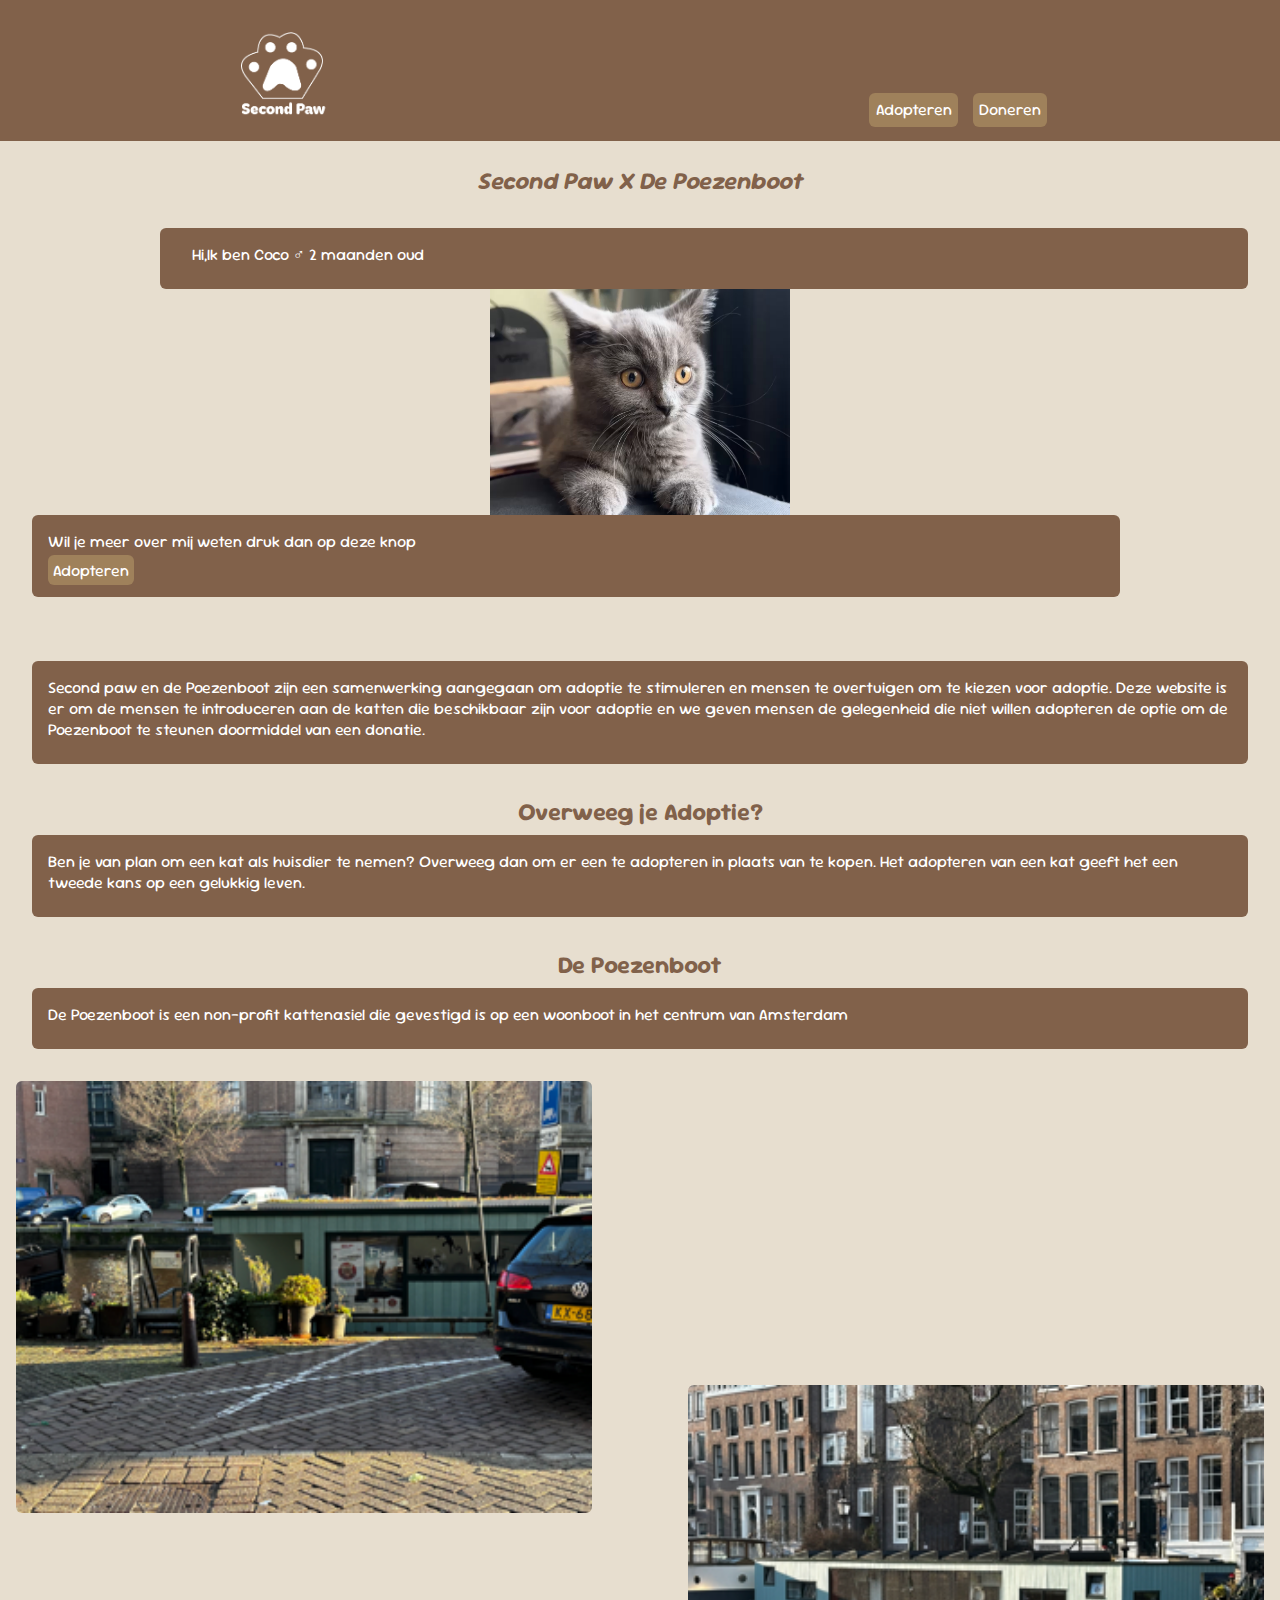
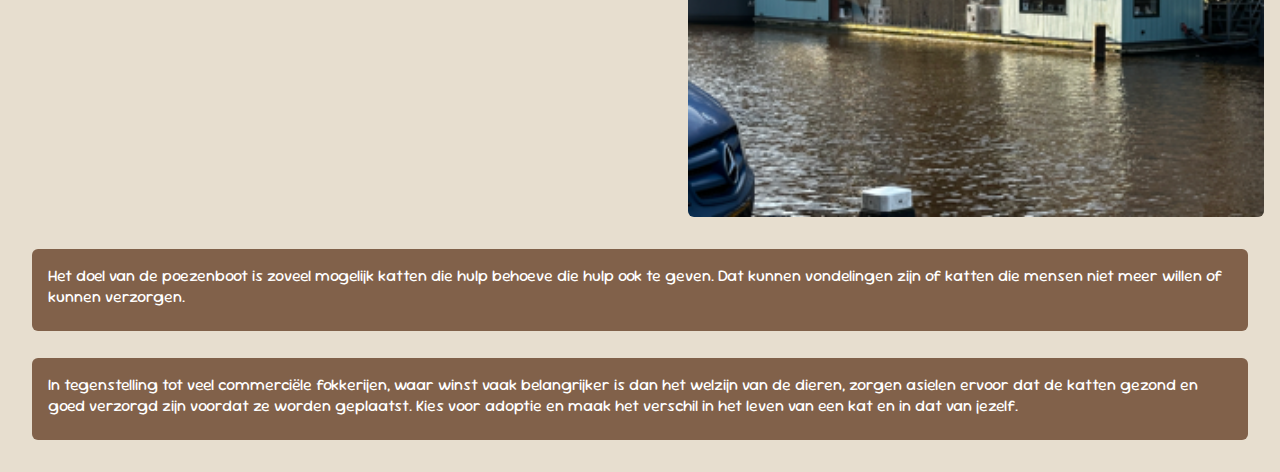
<file: index.html>
<!DOCTYPE html>
<html lang="nl">

<head>
    <meta charset="UTF-8">
    <meta name="viewport" content="width=device-width, initial-scale=1.0">
    <title>Home</title>
    <link rel="stylesheet" href="style.css">
</head>

<body class="index">
    <header>
        <a href="index.html"><img src="images/secondpaw_logo2.png" alt="secondpaw_logo"></a>
        <nav>
            <ul>
                <li><a href="adoptie.html">Adopteren</a></li>
                <li><a href="donatie.html">Doneren</a></li>
            </ul>
        </nav>
    </header>
    <main>
        <h1>Second Paw X De Poezenboot</h1>
        <div>
            <p>Hi,Ik ben Coco ♂ 2 maanden oud</p>
        </div>
        <img src="images/coco.jpg" alt="coco de kat">
        <div>
            <p>Wil je meer over mij weten
                druk dan op deze knop</p>
            <a href="adoptie.html">Adopteren</a>
        </div>
        <div>
            <p>Second paw en de Poezenboot zijn een samenwerking aangegaan om adoptie te stimuleren en mensen te
                overtuigen
                om te kiezen voor adoptie. Deze website is er om de mensen te introduceren aan de katten die beschikbaar
                zijn voor adoptie en we geven mensen de gelegenheid die niet willen adopteren de optie om de Poezenboot
                te
                steunen doormiddel van een donatie.</p>
        </div>

        <h2>Overweeg je Adoptie?</h2>
        <div>
            <p>Ben je van plan om een kat als huisdier te nemen? Overweeg dan om er een te adopteren in plaats van te
                kopen. Het adopteren van een kat geeft het een tweede kans op een gelukkig leven.
            </p>
        </div>
        <h2>De Poezenboot</h2>
        <div>
            <p>
                De Poezenboot is een non-profit kattenasiel
                die gevestigd is op een woonboot in het centrum van Amsterdam
            </p>
        </div>
        <img src="images/IMG_1371_klein.png" alt="foto poezenboot voorkant">
        <img src="images/IMG_1372_klein.png" alt="foto poezenboot achterkant">
        <div>
            <p>
                Het doel van de poezenboot is zoveel mogelijk katten die hulp behoeve die hulp ook te geven. Dat kunnen
                vondelingen zijn of katten die mensen niet meer willen of kunnen verzorgen.
            </p>
        </div>
        <div>
            <p>In tegenstelling tot veel commerciële fokkerijen, waar winst vaak belangrijker is dan het welzijn van de
                dieren, zorgen asielen ervoor dat de katten gezond en goed verzorgd zijn voordat ze worden geplaatst.
                Kies voor adoptie en maak het verschil in het leven van een kat en in dat van jezelf.</p>
        </div>
    </main>
</body>

</html>
</file>
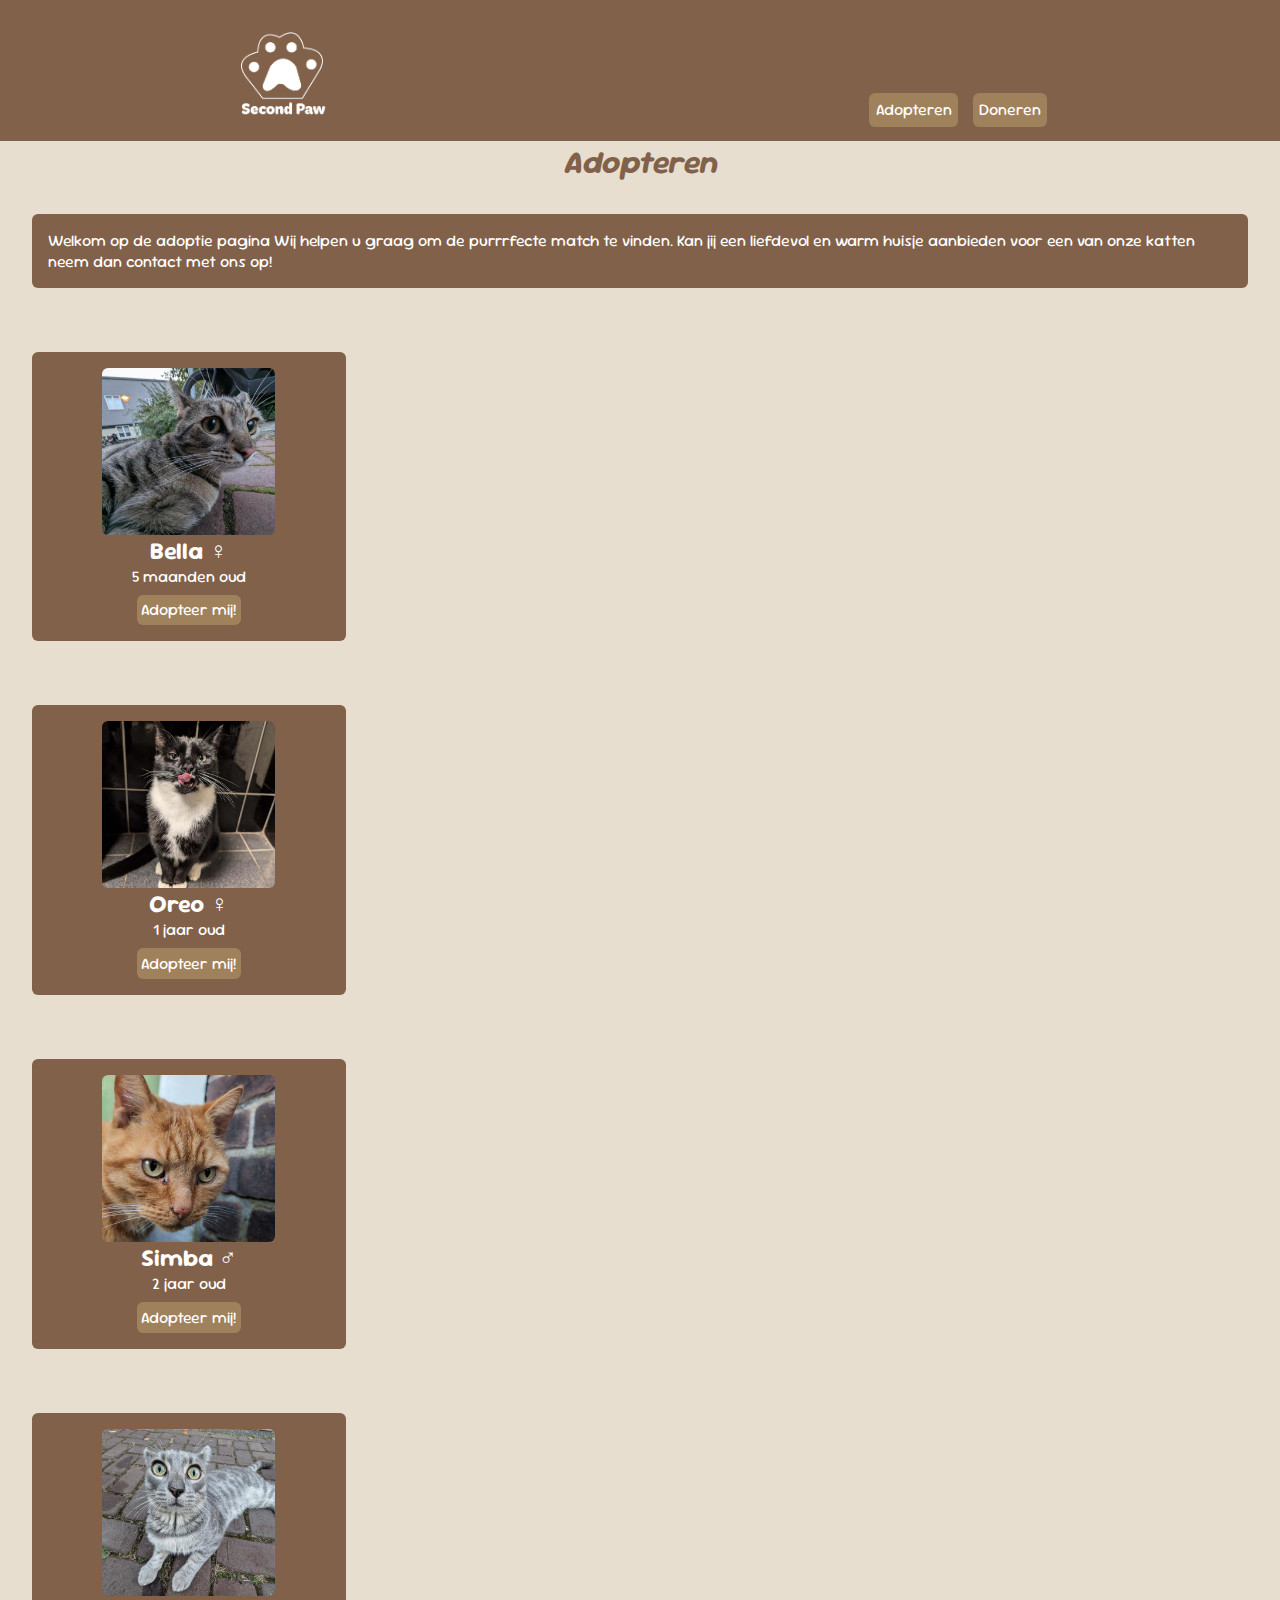
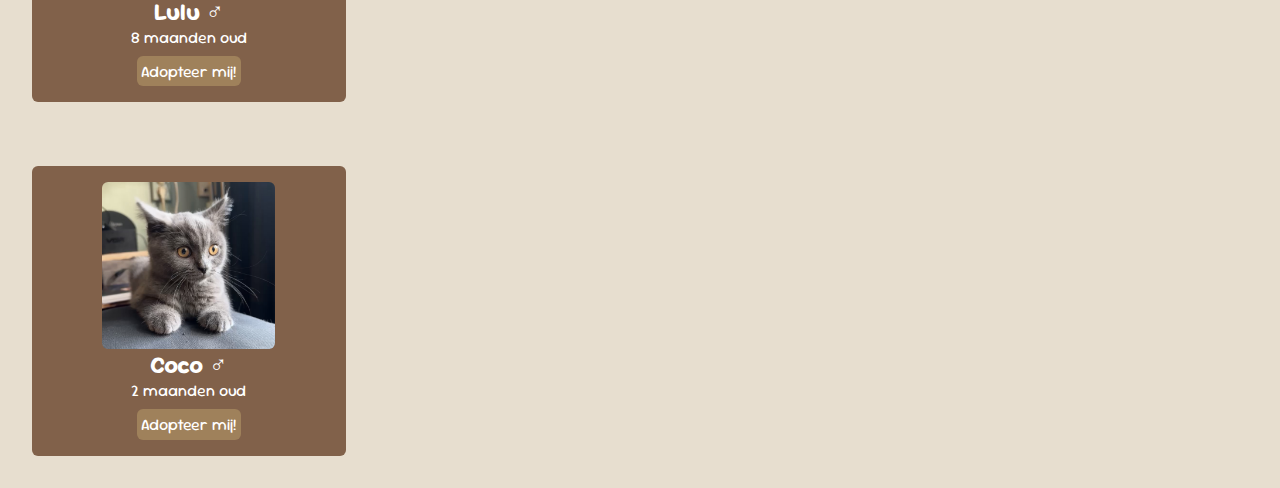
<file: adoptie.html>
<!DOCTYPE html>
<html lang="nl">

<head>
    <meta charset="UTF-8">
    <meta name="viewport" content="width=device-width, initial-scale=1.0">
    <title>Adoptie</title>
    <link rel="stylesheet" href="style.css">
</head>

<body class="adoptie">
    <header>
        <a href="index.html"><img src="images/secondpaw_logo2.png" alt="secondpaw_logo"></a>
        <nav>
            <ul>
                <li><a href="adoptie.html">Adopteren</a></li>
                <li><a href="donatie.html">Doneren</a></li>
            </ul>
        </nav>
    </header>
    <main>
        <h1>Adopteren</h1>
        <div>
            <p>
                Welkom op de adoptie pagina
                Wij helpen u graag om de purrrfecte match te vinden.
                Kan jij een liefdevol en warm huisje aanbieden voor een van onze katten neem dan contact met ons op!
            </p>
        </div>
        <article>
            <img src="images/bella1.jpg" alt="bella de kat">
            <h2>Bella ♀</h2>
            <p> 5 maanden oud
            </p>
            <a href="https://depoezenboot.nl/nl/poezen/poes-zoekt-thuis">Adopteer mij!</a>
        </article>
        <article>
            <img src="images/oreo.jpg" alt="oreo de kat">
            <h2>Oreo ♀</h2>
            <p>1 jaar oud
            </p>
            <a href="https://depoezenboot.nl/nl/poezen/poes-zoekt-thuis">Adopteer mij!</a>
        </article>
        <article>
            <img src="images/simba1.jpg" alt="simba de kat">
            <h2>Simba ♂</h2>
            <p>2 jaar oud</p>
            <a href="https://depoezenboot.nl/nl/poezen/poes-zoekt-thuis">Adopteer mij!</a>
        </article>
        <article>
            <img src="images/lulu1.jpg" alt="lulu de kat">
            <h2>Lulu ♂</h2>
            <p>8 maanden oud</p>
            <a href="https://depoezenboot.nl/nl/poezen/poes-zoekt-thuis">Adopteer mij!</a>
        </article>
        <article>
            <img src="images/coco.jpg" alt="coco de kat">
            <h2>Coco ♂</h2>
            <p>2 maanden oud</p>
            <a href="https://depoezenboot.nl/nl/poezen/poes-zoekt-thuis">Adopteer mij!</a>
        </article>
    </main>

</body>

</html>
</file>
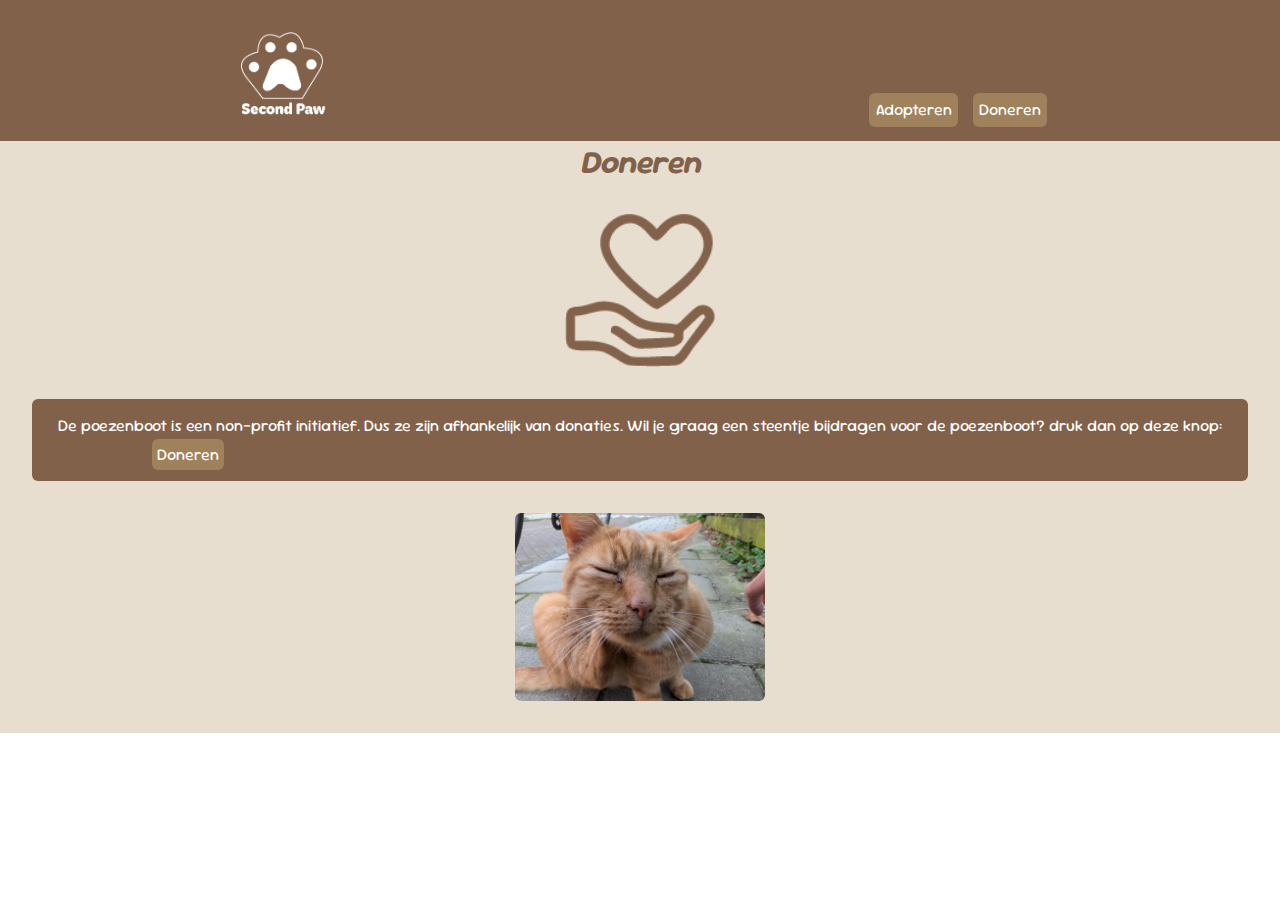
<file: donatie.html>
<!DOCTYPE html>
<html lang="nl">
<head>
    <meta charset="UTF-8">
    <meta name="viewport" content="width=device-width, initial-scale=1.0">
    <title>Donatie </title>
    <link rel="stylesheet" href="style.css">
</head>
<body class="donatie">
    <header>
        <a href="index.html"><img src="images/secondpaw_logo2.png" alt="secondpaw_logo"></a>
        <nav>
            <ul>
                <li><a href="adoptie.html">Adopteren</a></li>
                <li><a href="donatie.html">Doneren</a></li>
            </ul>
        </nav>
    </header>
    <main>
        <h1>Doneren</h1>
        <img src="images/donatie.png" alt="donatie illustratie">
        <div>
            <p>De poezenboot is een non-profit initiatief.
                Dus ze zijn afhankelijk van donaties.
                Wil je graag een steentje bijdragen voor de poezenboot? 
                druk dan op deze knop:
            </p>
            <a href="https://depoezenboot.nl/nl/doneren">Doneren</a>
        </div>
        <img src="images/orange.JPG" alt="orange de kat">
    </main>
</body>
</html>
</file>
<file: style.css>
@import url('https://fonts.googleapis.com/css2?family=Sour+Gummy:ital,wght@0,100..900;1,100..900&display=swap');

/* algemene vormgeving */
* {
    margin: auto;
}
header{
    background-color:#81614A;
}
main{
    background-color: #E7DECF;
}

nav a{
    text-decoration: none;
    background-color:#9F815B;
    border-radius: 6px;
    color: #ffff;
    font-family: "sour gummy";
    padding-bottom: 0.125em;
    padding: 0.4em 0.4em;
    margin: 0.45em;
}
a:hover{
    background-color:#C29E71;
}
.index a:hover{
    background-color: #C29E71;
}.adoptie a:hover{
    background-color: #C29E71;
}
.donatie a:hover{ background-color: #C29E71;}
/* header */

header{
    display: flex;
    
}
nav ul{
    list-style-type: none;
    display: flex;
    padding-top: 5em;
    padding-left: 5em;
    align-items: flex-end;
    align-content: space-around;
    
}
header img{
    width: 90px;
    padding-top: 2em;
    padding-left: 1em;
    
    
}
/* lettertypes */
h1{
    font-family: "sour gummy";
    font-style: oblique;
    color: #81614A;
    text-align: center;
}

h2{
    font-family: "sour gummy";
    font-style: normal;
    color: #ffff;
    text-align: center;
    
}
p{
    font-family: "sour gummy";
    color: #ffff;
    text-align: left;
    
}
/* index */

.index main p:nth-of-type(1){
    padding-bottom: 0.5em;
}
.index main img:nth-of-type(1){
    width: 300px;
    justify-content: center;
}
.index div{
    margin: 2em 2em;
    background-color: #81614A;
    border-radius: 6px;
    padding: 1em 1em;
    
}

.index section{ 
    background-color: #81614A;
    border-radius: 6px;
    margin: 2em 2em;
    padding: 1em 1em;
}

.index img:nth-of-type(2){
    width: 45%;
    margin-left: 1em;
    border-radius: 6px;
    margin-bottom: -8em;
    
    
}
.index img:nth-of-type(3){
    width: 45%;
    margin-right: 1em;
    border-radius: 6px;
}

.index div:nth-of-type(1){
    padding: 1em 2em;
   margin-left: 10em;
   margin-bottom: -2em;
   z-index: 1;
   
   
}

.index main{
    display: flex;
    flex-direction: column;
}
.index div:nth-of-type(2){
    margin-right: 10em;
    margin-top: -2em;
}
.index main a{
    background-color: #9F815B;
    border-radius: 6px;
    text-decoration: none;
    color: white;
    font-family: "sour gummy";
    padding-bottom:0.125em;
    padding:0.3em 0.3em;

}
.index div:nth-of-type(7){
    margin-top: -0.3em;
}

.index h2{
    color:#81614A;
}
.index h2{
    margin-bottom: -1em;
}
.index h1{
   font-size: 1.5em;
   padding-top: 1em;
}
/* adoptie */
.adoptie main{
    display: flex;
    flex-direction: column;
    justify-content: center;
}
.adoptie div{
    display: flex;
    justify-content: center;
    background-color: #81614A;
    border-radius: 6px;
    margin: 2em 2em;
    padding: 1em 1em;
}

.adoptie main img{
    width: 60%;
    border-radius: 6px;
    object-fit: cover;
}
.adoptie main a{
    background-color: #9F815B;
    border-radius: 6px;
    text-decoration: none;
    color: white;
    font-family: "sour gummy";
    padding-bottom: 0.125em;
    padding:0.3em 0.3em;
    margin-top: 0.5em;
}
.adoptie article{
    display: flex;
    flex-direction: column;
    background-color:#81614A;
    border-radius: 6px;
    margin: 2em;
    width: 18em;
    overflow: hidden;
    padding: 1em 0.8em;
}

    
    
    




/* donatie */
.donatie main p{
    padding-bottom:0.5em;
}
.donatie main{
    display: flex;
    flex-direction: column;
}
.donatie main img:nth-of-type(1){
    width: 150px;
    justify-content: center;
    padding-top: 2em;
}
.donatie div{
    background-color: #81614A;
    border-radius: 6px;
    margin: 2em 2em;
    padding: 1em 1em;
}
.donatie img:nth-of-type(2){
    width: 250px;
    margin-bottom: 2em;
    border-radius: 6px;
}

.donatie p {
    text-align: center;
}

.donatie main a{
    background-color: #9F815B;
    border-radius: 6px;
    text-decoration: none;
    color: white;
    font-family: "sour gummy";
    padding-bottom: 0.125em;
    padding:0.3em 0.3em;
    margin-left: 6.5em;
}
</file>
